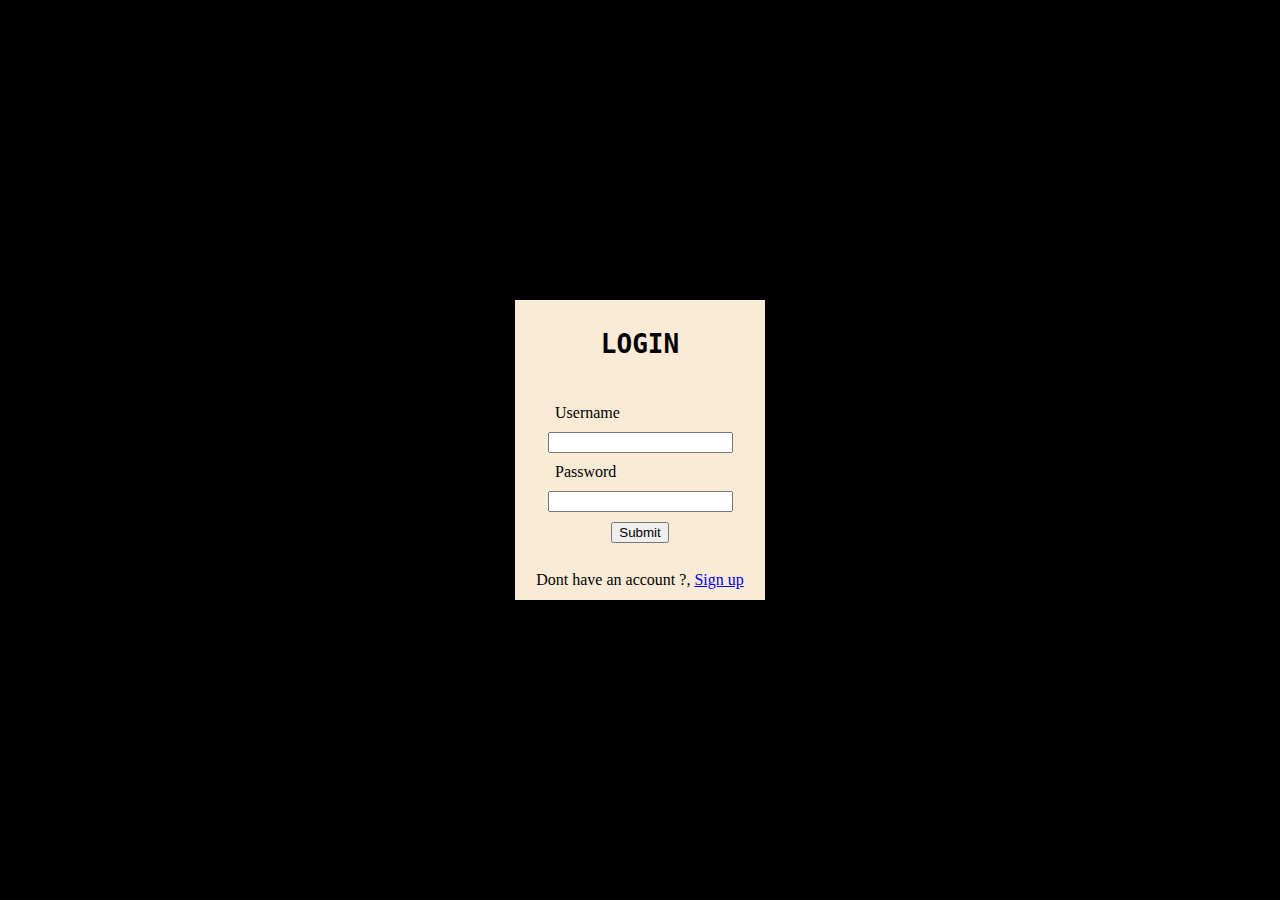
<file: login form/index.html>
<!DOCTYPE html>
<html lang="en">

<head>
    <meta charset="UTF-8" />
    <meta http-equiv="X-UA-Compatible" content="IE=edge" />
    <meta name="viewport" content="width=device-width, initial-scale=1.0" />
    <title>Authentication</title>
    <link rel="stylesheet" href="./index.css" />
</head>

<body>
    <div class="login-wrapper">
        <div class="login-box">
            <div class="header">
                <h1>Login</h1>
            </div>
            <form action="">
                <label for="#username">Username</label>
                <input type="text" id="username" />
                <label for="#password"> Password</label>
                <input type="text" id="password" />
                <button>Submit</button>
            </form>
            <div class="direction">
                Dont have an account ?,
                <a href="#"> Sign up </a>
            </div>
        </div>
    </div>
</body>
<script src="./index.js"></script>

</html>
</file>
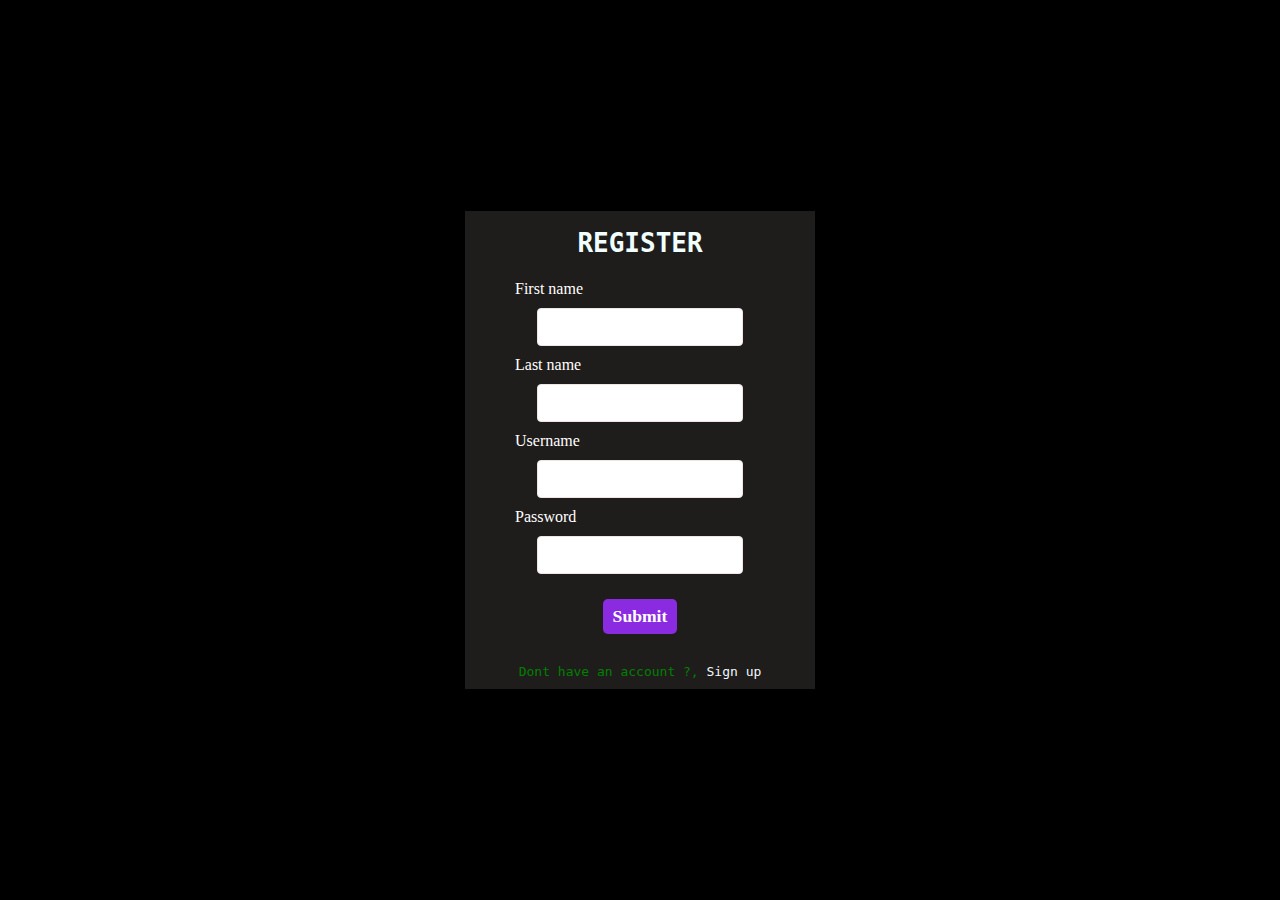
<file: register form/index.html>
<!DOCTYPE html>
<html lang="en">

<head>
    <meta charset="UTF-8" />
    <meta http-equiv="X-UA-Compatible" content="IE=edge" />
    <meta name="viewport" content="width=device-width, initial-scale=1.0" />
    <title>Authentication</title>
    <link rel="stylesheet" href="./index.css" />
</head>

<body>
    <div class="login-wrapper">
        <div class="login-box">
            <div class="header">
                <h1>Register</h1>
            </div>
            <form action="">
                <label for="#firstname">First name</label>
                <input type="text" id="firstname" required />
                <label for="#username">Last name</label>
                <input type="text" id="username" required />
                <label for="#username">Username</label>
                <input type="text" id="username" required />
                <label for="#password"> Password</label>
                <input type="text" id="password" required />
                <button>Submit</button>
            </form>
            <div class="direction">
                Dont have an account ?,
                <a href="#"> Sign up </a>
            </div>
        </div>
    </div>
</body>
<script src="./index.js"></script>

</html>
</file>
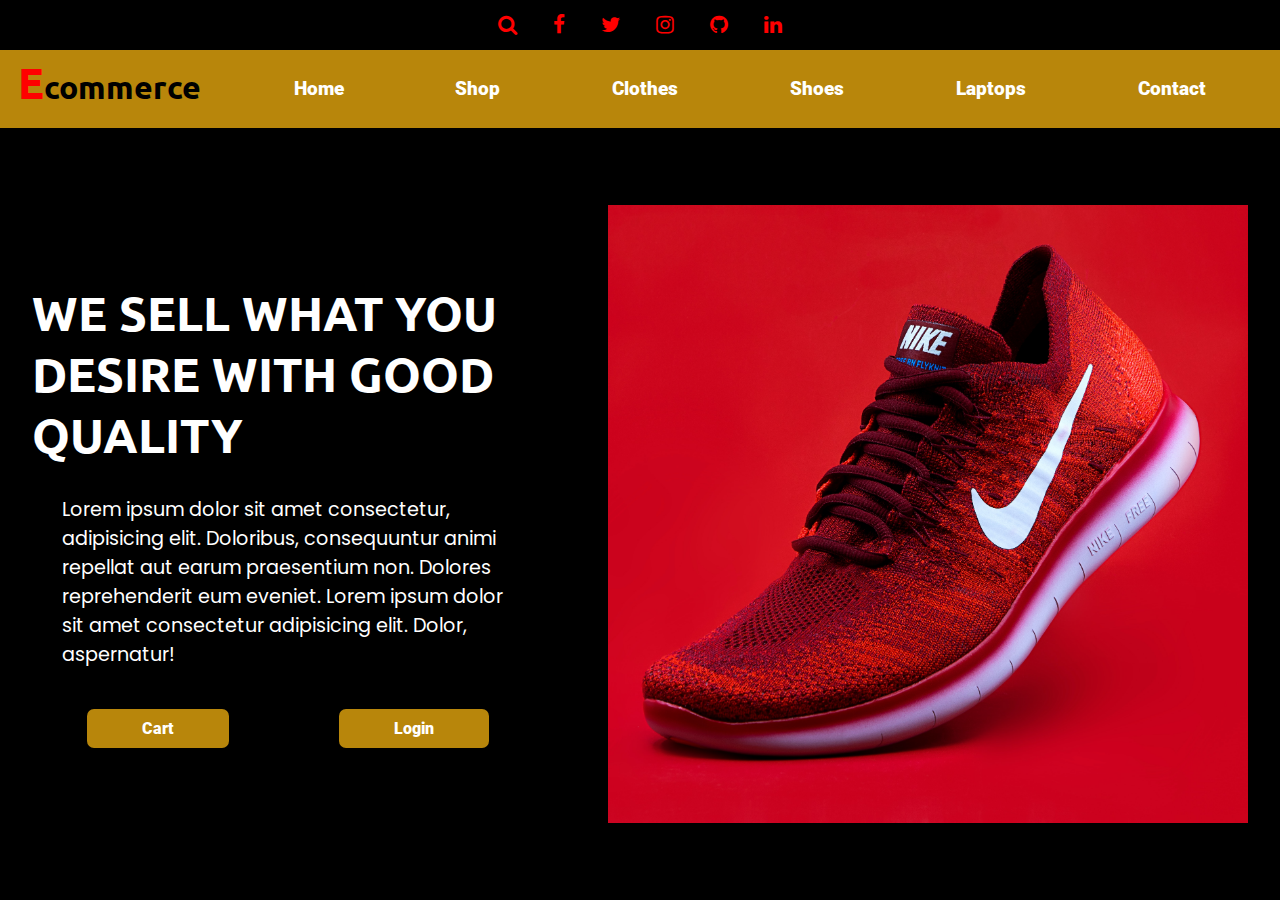
<file: Ecommerce/1.html>
<!DOCTYPE html>
<html lang="en">

<head>
    <link rel="stylesheet" href="https://cdnjs.cloudflare.com/ajax/libs/font-awesome/4.7.0/css/font-awesome.min.css" />
    <meta charset="UTF-8" />
    <meta http-equiv="X-UA-Compatible" content="IE=edge" />
    <script src="https://ajax.googleapis.com/ajax/libs/jquery/3.5.1/jquery.min.js"></script>
    <meta name="viewport" content="width=device-width, initial-scale=1.0" />
    <title>E - commerce</title>
    <link rel="stylesheet" href="./1.css" />
</head>

<body>
    <div class="topper">
        <div class="icons">
            <i class="fa fa-search" aria-hidden="true"></i>
            <i class="fa fa-facebook" aria-hidden="true"></i>
            <i class="fa fa-twitter" aria-hidden="true"></i>
            <i class="fa fa-instagram" aria-hidden="true"></i>
            <i class="fa fa-github" aria-hidden="true"></i>
            <i class="fa fa-linkedin" aria-hidden="true"></i>
        </div>
    </div>
    <div class="bars">
        <i class="fa fa-bars" aria-hidden="true"></i>
    </div>
    <header>
        <nav>
            <div class="times">
                <i class="fa fa-times" aria-hidden="true"></i>
            </div>
            <div class="logo"><span>E</span>commerce</div>
            <ul>
                <li><a href="#"> Home </a></li>
                <li><a href="#"> Shop </a></li>
                <li><a href="#"> Clothes </a></li>
                <li><a href="#"> Shoes </a></li>
                <li><a href="#"> Laptops </a></li>

                <li><a href="#"> Contact </a></li>
            </ul>
        </nav>
    </header>

    <section class="section1">
        <div class="box1">
            <h1>We sell what you desire with good quality</h1>
            <p>
                Lorem ipsum dolor sit amet consectetur, adipisicing elit. Doloribus, consequuntur animi repellat aut earum praesentium non. Dolores reprehenderit eum eveniet. Lorem ipsum dolor sit amet consectetur adipisicing elit. Dolor, aspernatur!
            </p>
            <div class="button-group">
                <button>Cart</button>
                <button>Login</button>
            </div>
        </div>
        <div class="box2"></div>
    </section>
</body>
<script src="./1.js"></script>

</html>
</file>
<file: login form/index.css>
body {
    margin: 0;
    padding: 0;
    background-color: #000;
    box-sizing: border-box;
}

.login-wrapper {
    width: 100%;
    height: 100vh;
    display: flex;
    align-items: center;
    justify-content: center;
}

form {
    display: flex;
    align-items: center;
    justify-content: space-between;
    flex-direction: column;
}

form * {
    margin: 5px;
}

label {
    text-align: left;
    width: 170px;
}

.login-box {
    width: 250px;
    height: 300px;
    background-color: antiquewhite;
    display: flex;
    flex-direction: column;
    justify-content: space-around;
    align-items: center;
}

.header {
    text-align: center;
}

.header h1 {
    font-family: monospace;
    font-weight: 900;
    text-transform: uppercase;
}
</file>
<file: register form/index.css>
body {
    margin: 0;
    padding: 0;
    background-color: #000;
    box-sizing: border-box;
}

.login-wrapper {
    width: 100%;
    height: 100vh;
    display: flex;
    align-items: center;
    justify-content: center;
}

form {
    display: flex;
    align-items: center;
    justify-content: space-between;
    flex-direction: column;
}

form * {
    margin: 5px;
    color: white;
    font-family: "Ubuntu";
}

label {
    text-align: left;
    width: 250px;
}

.login-box {
    width: 350px;
    height: auto;
    background-color: rgb(31, 29, 27);
    display: flex;
    flex-direction: column;
    justify-content: space-around;
    align-items: center;
}

.header {
    text-align: center;
    color: azure;
}

.header h1 {
    font-family: monospace;
    font-weight: 900;
    text-transform: uppercase;
}

.direction {
    margin: 10px;
    color: green;
    font-family: monospace;
}

.direction a {
    text-decoration: none;
    color: aliceblue;
}

.direction a:visited {
    text-decoration: none;
    color: aliceblue;
}

form input {
    border-radius: 4px;
    outline: 0;
    padding: 10px 20px;
    border: 1px solid rgb(240, 227, 227);
}

input:hover {
    outline: 0;
}

button {
    padding: 7px 10px;
    background-color: blueviolet;
    border-radius: 5px;
    font-weight: 900;
    font-size: 1.1rem;
    border: none;
    margin: 20px 0;
}
</file>
<file: Ecommerce/1.css>
@import url("https://fonts.googleapis.com/css2?family=Poppins:ital,wght@1,200&family=Roboto&family=Ubuntu:wght@700&display=swap");
* {
    margin: 0;
    padding: 0;
}

:root {
    --headers-font: "Ubuntu";
    --sub-headers-font: "Roboto";
    --body-font: "Poppins";
}

body {
    overflow-x: hidden;
    box-sizing: border-box;
}

header {
    width: 100%;
    height: 80px;
    background-color: darkgoldenrod;
    margin-top: 30px;
}

nav {
    display: flex;
    justify-content: space-around;
    align-items: center;
    height: 100%;
    width: 100%;
}

.logo {
    font-size: 2rem;
    margin-top: -10px;
    font-family: var(--headers-font);
    font-weight: 900;
}

.logo span {
    font-size: 2.7rem;
    color: red;
}

ul {
    width: 80%;
    display: flex;
    align-items: center;
    justify-content: space-around;
    /* height: 100%; */
}

ul li {
    list-style-type: none;
}

ul li a {
    text-decoration: none;
    color: #fff;
    font-size: 1.2rem;
    font-weight: 900;
    font-family: var(--sub-headers-font);
}

.icons {
    display: flex;
    justify-content: space-around;
    align-items: center;
    width: 25%;
    color: red;
    font-size: 1.3rem;
}

.icons .fa {
    margin: 0 10px;
}

.topper {
    position: absolute;
    top: 0;
    left: 0;
    display: flex;
    justify-content: center;
    align-items: center;
    width: 100%;
    height: 50px;
    background-color: rgb(0, 0, 0);
}

.times {
    display: none;
}

@media screen and (max-width: 900px) {
    nav {
        width: 0px;
        position: fixed;
        left: 0;
        top: 0px;
        height: 100vh;
        background-color: rgb(40, 5, 41);
        display: flex;
        flex-direction: column;
        justify-content: space-around;
        align-items: center;
        transition: width 400ms ease;
    }
    ul {
        display: none;
        width: 100%;
        height: 60%;
        flex-direction: column;
        justify-content: space-around;
        align-items: center;
        /* margin-bottom: 10px; */
    }
    header {
        background-color: transparent;
    }
    .logo {
        display: none;
        font-size: 1.5rem;
    }
    .logo span {
        font-size: 1.7rem;
    }
    .icons {
        font-size: 1rem;
    }
    .times {
        display: none;
        color: red;
        font-size: 1.5rem;
    }
    .bars {
        display: flex;
        position: absolute;
        left: 30px;
        top: 70px;
        font-size: 1.5rem;
    }
}


/* ++++++++++++++++++ */


/* section1 */

.section1 {
    display: flex;
    align-items: center;
    justify-content: space-around;
    height: calc(98vh - 110px);
    background-color: #000;
    flex-wrap: wrap;
}

.box2 {
    height: 80%;
    margin: 20px;
    width: 50%;
    /* background-color: aqua; */
}

.box2 {
    background: url("./images/1.jpg");
    background-position: center;
    background-repeat: no-repeat;
    background-size: cover;
}

.box1 {
    display: flex;
    flex-direction: column;
    align-items: center;
    justify-content: space-around;
    height: 60%;
    color: #fff;
    /* background-color: aqua; */
    margin: 20px;
    width: 40%;
}

.button-group {
    display: flex;
    align-items: center;
    flex-wrap: wrap;
    justify-content: space-around;
    width: 100%;
}

h1 {
    font-size: 3rem;
    font-weight: 900;
    font-family: var(--headers-font);
    text-transform: uppercase;
}

.button-group button {
    padding: 10px 55px;
    border-radius: 7px;
    outline: 0;
    border: none;
    margin: 10px 0;
    background-color: darkgoldenrod;
    font-size: 1rem;
    color: #fff;
    font-family: var(--sub-headers-font);
    font-weight: 900;
}

.box1 p {
    font-size: 1.2rem;
    font-family: var(--body-font);
    font-weight: 400;
    padding: 30px;
}

@media screen and (max-width: 900px) {
    .section1 {
        /* background-color: blueviolet; */
        display: flex;
        height: 100%;
        width: 100vw;
        justify-content: center;
        align-items: center;
        flex-direction: column;
        /* background-color: aqua; */
    }
    .box1 {
        margin: 20px 0px;
        /* background-color: blue; */
        width: 80%;
        height: 400px;
        padding: 20px;
    }
    .box2 {
        margin: 20px 0px;
        /* background-color: blue; */
        width: 60%;
        height: 400px;
        margin-left: 0;
    }
    @media screen and (max-width: 570px) {
        .box1 {
            /* background-color: blue; */
            width: 80%;
            height: 100%;
        }
        .box2 {
            width: 100%;
            height: 400px;
            background-size: contain;
        }
    }
}


/* section1 ends */
</file>
